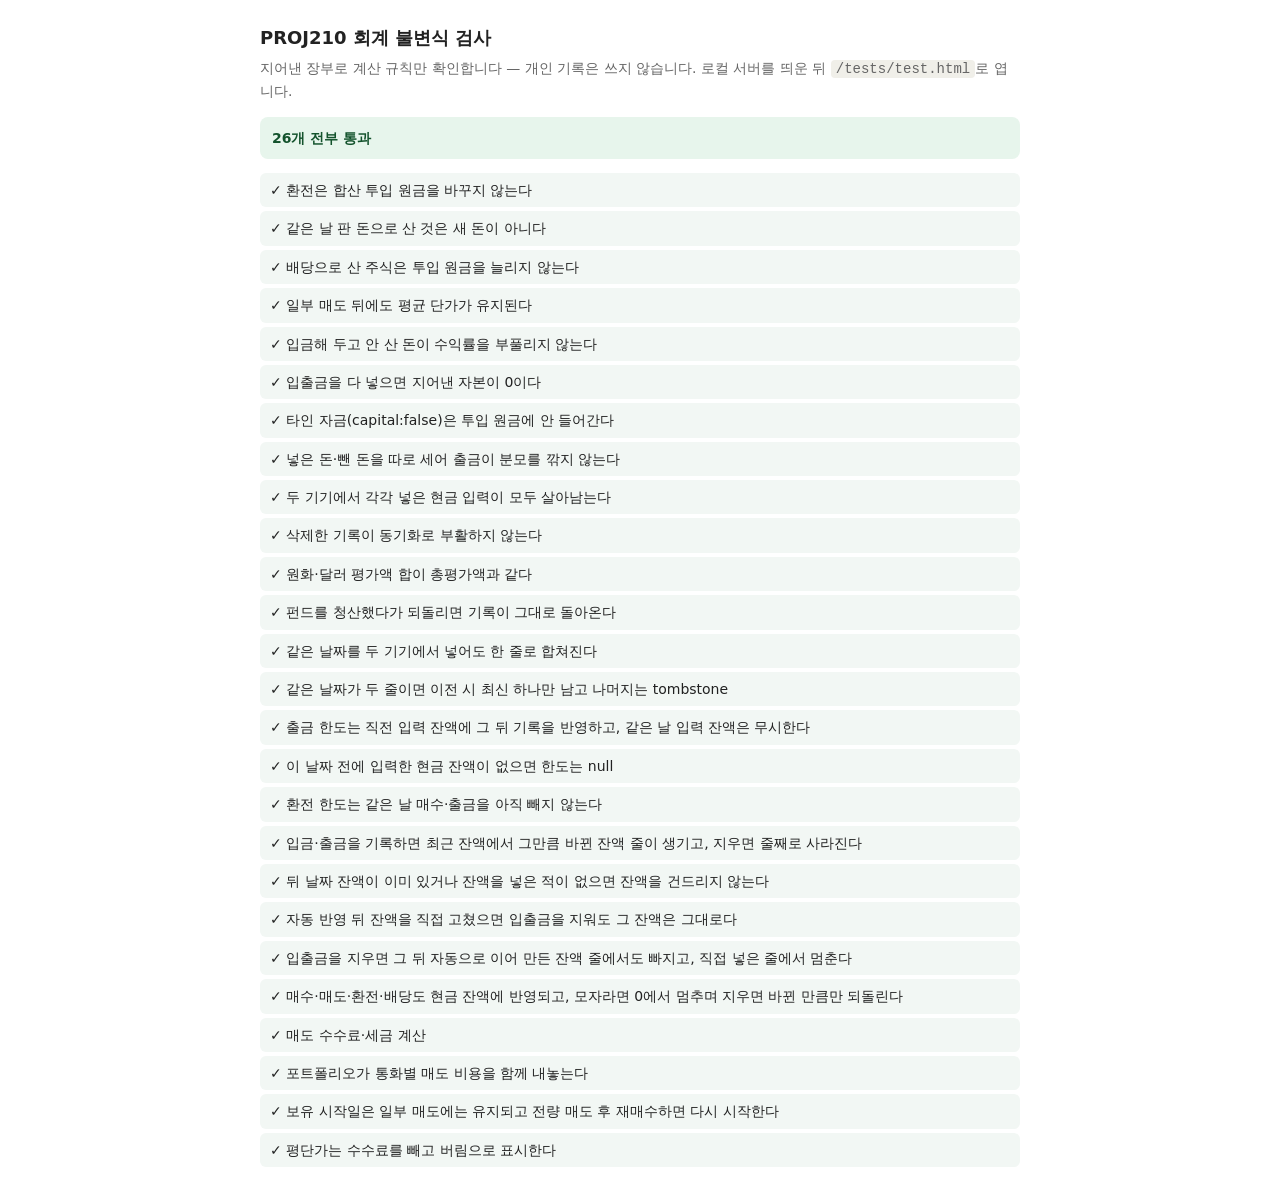
<file: tests/test.html>
<!doctype html>
<meta charset="utf-8">
<title>PROJ210 회계 불변식 검사</title>
<style>
  body { font: 14px/1.6 system-ui, sans-serif; max-width: 760px; margin: 24px auto; padding: 0 16px; color: #222; }
  h1 { font-size: 18px; margin-bottom: 4px; }
  p.lead { color: #666; margin-top: 0; }
  #sum { font-weight: 700; padding: 10px 12px; border-radius: 8px; margin: 12px 0; }
  #sum.pass { background: #e7f5ec; color: #14532d; }
  #sum.fail { background: #fdeaea; color: #7f1d1d; }
  ul { list-style: none; padding: 0; }
  #out > li { padding: 6px 10px; border-radius: 6px; margin-bottom: 4px; }
  #out > li.good { background: #f2f7f4; }
  #out > li.bad { background: #fdeaea; }
  #out ul { margin: 6px 0 0 12px; font-size: 13px; color: #7f1d1d; }
  #out ul li { list-style: disc; margin-left: 12px; }
  code { background: #f0efe9; padding: 1px 5px; border-radius: 4px; }
</style>
<h1>PROJ210 회계 불변식 검사</h1>
<p class="lead">지어낸 장부로 계산 규칙만 확인합니다 — 개인 기록은 쓰지 않습니다.
로컬 서버를 띄운 뒤 <code>/tests/test.html</code>로 엽니다.</p>
<div id="sum">실행 중…</div>
<ul id="out"></ul>
<script type="module">
  import { runAll, isolateStorage } from './run.js';
  import './cases.js';
  // 시험을 **돌리기 전에** 저장소를 갈아 끼운다 — store.js의 migrate/save가 실제 기록에 쓰는 것을 막는다.
  // (import 시점엔 아무것도 실행되지 않고 test()가 등록만 되므로, 여기서 끼워도 늦지 않다.)
  const isolated = isolateStorage();
  const out = document.getElementById('out');
  if (!isolated) {
    const li = document.createElement('li');
    li.className = 'bad';
    li.textContent = '✕ 저장소를 격리하지 못했습니다 — 실제 기록이 바뀔 수 있으니 실행을 중단합니다';
    out.appendChild(li);
    document.getElementById('sum').className = 'fail';
    document.getElementById('sum').textContent = '실행 중단';
    throw new Error('storage not isolated');
  }
  const r = await runAll(out);
  const el = document.getElementById('sum');
  el.className = r.fail ? 'fail' : 'pass';
  el.textContent = r.fail ? `${r.total}개 중 ${r.fail}개 실패` : `${r.total}개 전부 통과`;
  window.__result = r;
</script>
</file>
